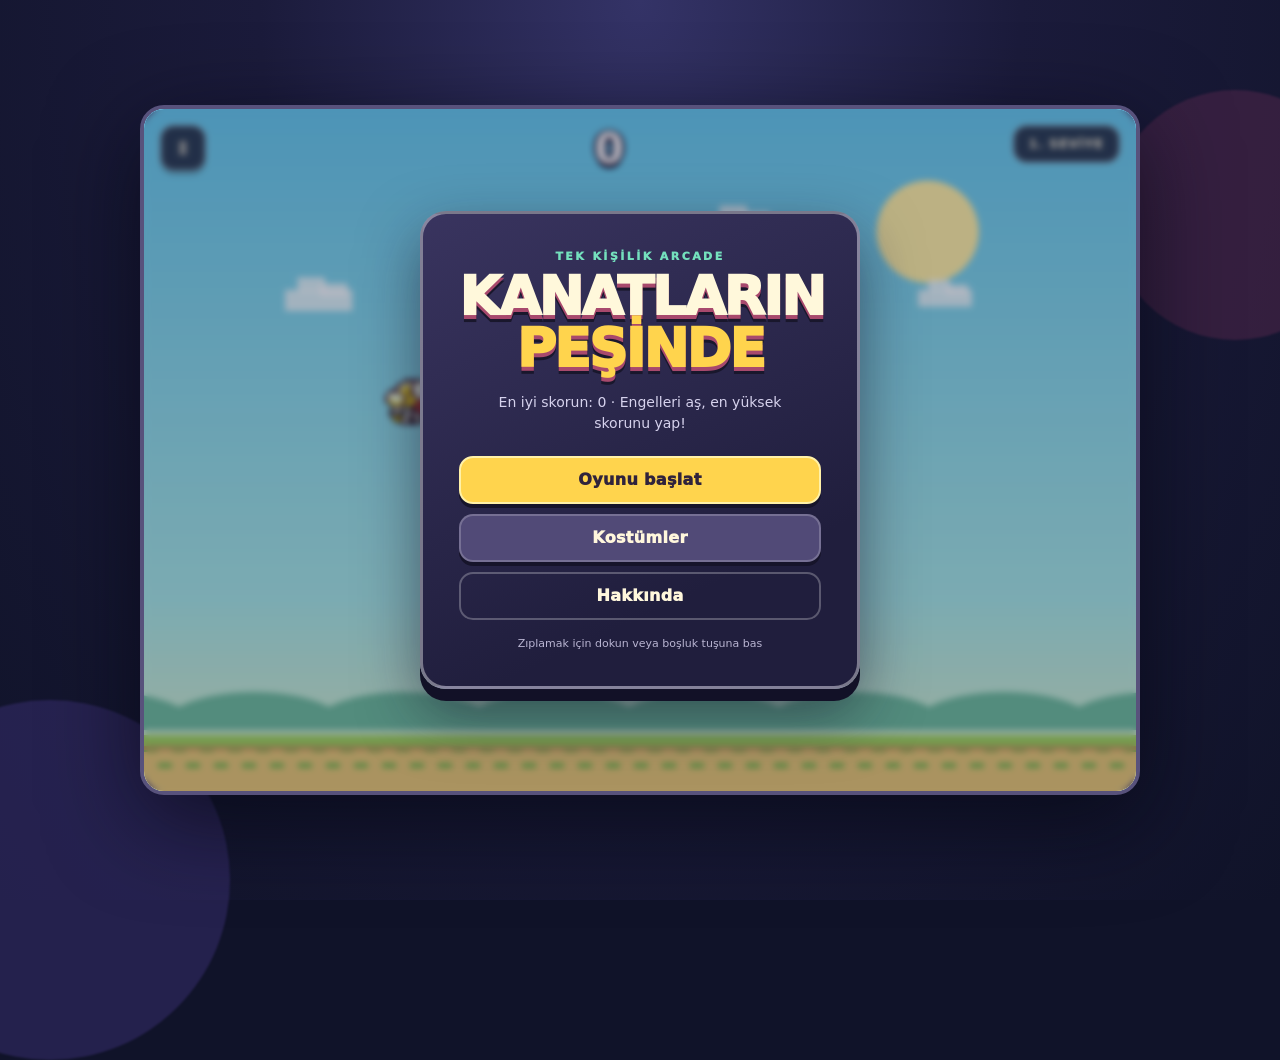
<file: game/index.html>
<!doctype html>
<html lang="tr">
<head>
  <meta charset="utf-8">
  <meta name="viewport" content="width=device-width,initial-scale=1,maximum-scale=1,user-scalable=no">
  <meta name="theme-color" content="#101329">
  <title>Kanatların Peşinde</title>
  <style>
    :root{color-scheme:dark;--ink:#17162a;--cream:#fff7dc;--gold:#ffd44d;--pink:#ff6486;--mint:#74e0bd}
    *{box-sizing:border-box}html,body{height:100%;margin:0}body{font-family:ui-rounded,"Trebuchet MS",system-ui,sans-serif;background:#101329;color:var(--cream);overflow:hidden}
    button{font:inherit;color:inherit;cursor:pointer;border:0}
    .shell{height:100%;min-height:400px;display:grid;place-items:center;padding:clamp(10px,3vw,34px);background:radial-gradient(ellipse at 50% 0%,#343367 0,#1b1b3b 42%,#101329 100%);position:relative;isolation:isolate}
    .shell:before,.shell:after{content:"";position:absolute;z-index:-1;border-radius:50%;filter:blur(1px);opacity:.45}.shell:before{width:360px;height:360px;left:-130px;bottom:-160px;background:#3e327a}.shell:after{width:250px;height:250px;right:-80px;top:10%;background:#5b294f}
    .game-frame{width:min(100%,1000px);height:min(100%,690px);min-height:370px;position:relative;border:4px solid #58527c;border-radius:24px;overflow:hidden;box-shadow:0 25px 90px #050610aa, inset 0 0 0 3px #ffffff16;background:#88d8ef}
    canvas{width:100%;height:100%;display:block;image-rendering:pixelated;touch-action:manipulation}
    .hud{position:absolute;inset:0;pointer-events:none;display:flex;justify-content:space-between;align-items:flex-start;padding:16px}
    .hud button{pointer-events:auto}.pause{width:46px;height:46px;border-radius:14px;background:#18182ccc;border:2px solid #ffffff55;box-shadow:0 4px 0 #0003;font-size:19px}.pause:hover{transform:translateY(-1px);background:#242341}
    .score{font-weight:1000;font-size:clamp(25px,5vw,42px);letter-spacing:2px;-webkit-text-stroke:2px #28213d;text-shadow:0 4px 0 #28213d,2px 0 #28213d,-2px 0 #28213d;color:white;text-align:center;min-width:60px}
    .badge{padding:10px 14px;border-radius:14px;background:#18182ccc;border:2px solid #ffffff55;font-size:12px;font-weight:900;letter-spacing:.1em;text-transform:uppercase}
    .panel-wrap{position:absolute;inset:0;display:grid;place-items:center;padding:18px;background:#17142d49;backdrop-filter:blur(3px);transition:opacity .18s ease}
    .panel-wrap.hidden{opacity:0;pointer-events:none}.panel{width:min(440px,100%);max-height:100%;overflow:auto;text-align:center;padding:clamp(20px,4vw,36px);border:3px solid #ffffff66;border-radius:26px;background:linear-gradient(155deg,#39345f,#201e3d 75%);box-shadow:0 12px 0 #121127,0 24px 60px #11112688;position:relative}
    .eyebrow{margin:0 0 8px;color:var(--mint);font-size:11px;font-weight:1000;letter-spacing:.22em;text-transform:uppercase}.title{margin:0;color:#fff8db;font-size:clamp(30px,7vw,54px);line-height:.95;font-weight:1000;letter-spacing:-.04em;text-shadow:0 4px 0 #a8496d,0 7px 0 #19172c}.title span{color:var(--gold)}
    .subtitle{margin:18px auto 22px;max-width:320px;color:#d6d2ed;line-height:1.5;font-size:14px}
    .buttons{display:grid;gap:10px}.action{min-height:48px;border-radius:14px;padding:12px 18px;font-weight:1000;letter-spacing:.02em;background:#514a77;border:2px solid #ffffff36;box-shadow:0 4px 0 #16142a;transition:transform .12s,filter .12s}.action:hover{transform:translateY(-2px);filter:brightness(1.1)}.action:active{transform:translateY(2px);box-shadow:0 1px 0 #16142a}.action.primary{background:var(--gold);color:#30233c;border-color:#fff1a8}.action.secondary{background:#4b9b89;color:#102b35}.action.tertiary{background:transparent;border-color:#ffffff42;box-shadow:none}
    .small-note{margin:17px 0 0;color:#b9b5d2;font-size:11px}.info-copy{color:#e3def3;text-align:left;line-height:1.65;font-size:14px;margin:18px 0}.info-copy strong{color:var(--gold)}
    .costume-grid{display:grid;grid-template-columns:repeat(4,1fr);gap:9px;margin:20px 0}.costume{min-width:0;padding:8px 4px 9px;border-radius:14px;background:#15152b;border:2px solid #ffffff22;box-shadow:0 3px 0 #111020}.costume.selected{border-color:var(--gold);background:#514a77}.costume img{width:100%;height:54px;object-fit:contain;image-rendering:pixelated}.costume span{display:block;font-size:10px;font-weight:900;margin-top:3px}
    .back{display:inline-flex;margin-top:3px;padding:9px 16px;background:transparent;color:#d0cce4;font-size:13px;font-weight:900}.back:hover{color:white}.hidden-view{display:none!important}
    @media(max-width:560px){.shell{padding:0}.game-frame{width:100%;height:100%;border-radius:0;border:0;min-height:0}.hud{padding:12px}.pause{width:42px;height:42px}.badge{font-size:10px;padding:9px 10px}.panel-wrap{padding:12px}.panel{padding:22px 20px;border-radius:21px}.title{font-size:40px}.subtitle{margin:13px auto 18px}.buttons{gap:8px}.action{min-height:44px;padding:10px 14px}}
    @media(max-height:520px) and (orientation:landscape){.panel{padding:15px 22px}.title{font-size:34px}.subtitle{margin:8px auto 12px}.buttons{grid-template-columns:1fr 1fr}.action{min-height:38px;padding:8px}.small-note{margin-top:10px}}
  </style>
</head>
<body>
  <main class="shell">
    <section class="game-frame" aria-label="Kanatların Peşinde oyunu">
      <canvas id="game" aria-label="Engellerin arasından uçarak puan topla"></canvas>
      <div class="hud">
        <button class="pause" id="pauseBtn" aria-label="Menüye dön" title="Menü (Esc)">Ⅱ</button>
        <div class="score" id="score">0</div>
        <div class="badge">1. Seviye</div>
      </div>
      <div class="panel-wrap" id="panelWrap">
        <section class="panel" id="mainPanel">
          <p class="eyebrow">Tek kişilik arcade</p>
          <h1 class="title">KANATLARIN<br><span>PEŞİNDE</span></h1>
          <p class="subtitle" id="menuSubtitle">Engelleri aş, en yüksek skorunu yap!</p>
          <div class="buttons">
            <button class="action primary" id="startBtn">Oyunu başlat</button>
            <button class="action secondary hidden-view" id="resumeBtn">Devam et</button>
            <button class="action" id="costumeBtn">Kostümler</button>
            <button class="action tertiary" id="aboutBtn">Hakkında</button>
          </div>
          <p class="small-note">Zıplamak için dokun veya boşluk tuşuna bas</p>
        </section>
        <section class="panel hidden-view" id="costumePanel">
          <p class="eyebrow">Tarzını seç</p><h2 class="title" style="font-size:38px">KOSTÜMLER</h2>
          <p class="subtitle">Uçuş arkadaşını seç ve oyuna dön.</p>
          <div class="costume-grid" id="costumeGrid"></div>
          <button class="action primary" id="costumeDone">Tamam</button>
        </section>
        <section class="panel hidden-view" id="aboutPanel">
          <p class="eyebrow">Oyun rehberi</p><h2 class="title" style="font-size:38px">HAKKINDA</h2>
          <p class="info-copy"><strong>Nasıl oynanır?</strong><br>Karakteri havalandırmak için ekrana dokun, fareye tıkla veya <strong>Boşluk</strong>/<strong>↑</strong> tuşuna bas. Borulara ve zemine çarpmadan boşluklardan geç; her boru geçişi 1 puan kazandırır.<br><br><strong>Duraklat / menü:</strong> Masaüstünde <strong>Esc</strong>, telefonda sol üstteki durdur düğmesi menüyü açar. Kaldığın yerden devam edebilirsin.<br><br><strong>Geliştirici:</strong> Arda ARABAYAPAN</p>
          <button class="action primary" id="aboutDone">Menüye dön</button>
        </section>
        <section class="panel hidden-view" id="overPanel">
          <p class="eyebrow">Uçuş sona erdi</p><h2 class="title" style="font-size:42px">OYUN<br><span>BİTTİ</span></h2>
          <p class="subtitle" id="finalScore">Skorun: 0</p>
          <div class="buttons"><button class="action primary" id="retryBtn">Tekrar oyna</button><button class="action tertiary" id="overMenuBtn">Ana menü</button></div>
        </section>
      </div>
    </section>
  </main>
<script>
(()=>{
  const canvas=document.querySelector('#game'),ctx=canvas.getContext('2d');
  const panelWrap=document.querySelector('#panelWrap'), panels=[...document.querySelectorAll('.panel')];
  const imgs=['img/1.png','img/2.png','img/3.png','img/4.png','img/5.png'].map(src=>{const im=new Image();im.src=src;return im});
  const names=['Beşiktaş','Galatasaray','Hayalet','Asi Kuş','Kral']; let selected=0;
  let state='menu',score=0,best=Number(localStorage.getItem('kanatlar-best')||0),pipes=[],last=0,raf=0;
  let bird={x:0,y:0,vy:0,angle:0}; let W=800,H=520,dpr=1,ground=0,world=0,ready=false;
  function resize(){const r=canvas.getBoundingClientRect();dpr=Math.min(devicePixelRatio||1,2);canvas.width=Math.round(r.width*dpr);canvas.height=Math.round(r.height*dpr);W=r.width;H=r.height;ctx.setTransform(dpr,0,0,dpr,0,0);ground=H-56;if(!ready){bird.x=W*.27;bird.y=H*.43;ready=true}draw()}
  const clamp=(n,a,b)=>Math.max(a,Math.min(b,n));
  function show(which){panels.forEach(p=>p.classList.toggle('hidden-view',p.id!==which));panelWrap.classList.remove('hidden')}
  function hidePanel(){panelWrap.classList.add('hidden')}
  function updateMenu(){document.querySelector('#startBtn').classList.toggle('hidden-view',state==='paused');document.querySelector('#resumeBtn').classList.toggle('hidden-view',state!=='paused');document.querySelector('#menuSubtitle').textContent=state==='paused'?'Uçuşun duraklatıldı. Hazırsan kaldığın yerden devam et.':`En iyi skorun: ${best} · Engelleri aş, en yüksek skorunu yap!`;show('mainPanel')}
  function makeCostumes(){const grid=document.querySelector('#costumeGrid');grid.innerHTML='';imgs.forEach((im,i)=>{const b=document.createElement('button');b.className='costume'+(i===selected?' selected':'');b.innerHTML=`<img src="${im.src}" alt=""><span>${names[i]}</span>`;b.onclick=()=>{selected=i;makeCostumes();draw()};grid.appendChild(b)})}
  function start(){score=0;document.querySelector('#score').textContent='0';bird={x:W*.27,y:H*.43,vy:0,angle:0};pipes=[];world=0;addPipe(W+60);state='playing';hidePanel();last=performance.now();cancelAnimationFrame(raf);raf=requestAnimationFrame(loop)}
  function pause(){if(state==='playing'){state='paused';cancelAnimationFrame(raf);updateMenu()}else if(state==='paused'){state='playing';hidePanel();last=performance.now();raf=requestAnimationFrame(loop)}}
  function flap(){if(state==='playing'){bird.vy=-H*.58}else if(state==='menu')start()}
  function addPipe(x){const gap=clamp(H*.34,142,190);const margin=65;const top=margin+Math.random()*Math.max(1,ground-gap-margin*2);pipes.push({x,top,gap,scored:false})}
  function endGame(){state='over';cancelAnimationFrame(raf);if(score>best){best=score;localStorage.setItem('kanatlar-best',best)}document.querySelector('#finalScore').textContent=`Skorun: ${score}  ·  En iyi: ${best}`;show('overPanel')}
  function loop(t){if(state!=='playing')return;const dt=Math.min((t-last)/1000,.035);last=t;update(dt);draw();raf=requestAnimationFrame(loop)}
  function update(dt){const speed=Math.max(175,W*.34);bird.vy+=H*1.42*dt;bird.y+=bird.vy*dt;bird.angle=clamp(bird.vy/520,-.5,.9);world+=speed*dt;
    for(const p of pipes){p.x-=speed*dt;if(!p.scored&&p.x+72<bird.x){p.scored=true;score++;document.querySelector('#score').textContent=score}}
    if(pipes.length&&pipes[pipes.length-1].x<W- Math.max(220,W*.42))addPipe(W+15);pipes=pipes.filter(p=>p.x>-100);
    const bx=bird.x,by=bird.y,bw=46,bh=36;if(by+bh/2>=ground||by-bh/2<=0){endGame();return}
    for(const p of pipes){const overlaps=bx+bw/2>p.x&&bx-bw/2<p.x+72;if(overlaps&&(by-bh/2<p.top||by+bh/2>p.top+p.gap)){endGame();return}}
  }
  function draw(){if(!ctx||!W||!H)return;ctx.clearRect(0,0,W,H);const sky=ctx.createLinearGradient(0,0,0,H);sky.addColorStop(0,'#64c9ee');sky.addColorStop(.72,'#a5e9e7');sky.addColorStop(1,'#dcf0c7');ctx.fillStyle=sky;ctx.fillRect(0,0,W,H);
    // soft sun and pixel clouds
    ctx.fillStyle='#fff2a6';ctx.beginPath();ctx.arc(W*.79,H*.18,Math.min(W,H)*.075,0,Math.PI*2);ctx.fill();
    for(let i=0;i<5;i++){const x=((i*211-world*.12)%(W+200)+W+200)%(W+200)-70,y=H*(.16+(i%3)*.105);cloud(x,y,1+(i%2)*.25)}
    ctx.fillStyle='#6cbd9d';for(let i=0;i<8;i++){const x=((i*150-world*.2)%(W+150)+W+150)%(W+150)-40;ctx.beginPath();ctx.ellipse(x,ground-5,95,38,0,Math.PI,Math.PI*2);ctx.fill()}
    for(const p of pipes){pipe(p.x,0,72,p.top,true);pipe(p.x,p.top+p.gap,72,ground-(p.top+p.gap),false)}
    // ground
    ctx.fillStyle='#e6c875';ctx.fillRect(0,ground,W,H-ground);ctx.fillStyle='#9dd35c';ctx.fillRect(0,ground,W,12);ctx.fillStyle='#75b64c';for(let x=-((world*.7)%28);x<W;x+=28){ctx.fillRect(x,ground+12,14,5);ctx.fillRect(x+14,ground+28,14,5)}ctx.fillStyle='#bd9658';ctx.fillRect(0,ground+11,W,4);
    // bird sprite, or simple fallback while assets load
    ctx.save();ctx.translate(bird.x,bird.y);ctx.rotate(state==='menu'?Math.sin(performance.now()/280)*.06:bird.angle);const im=imgs[selected];if(im&&im.complete&&im.naturalWidth){ctx.imageSmoothingEnabled=false;ctx.drawImage(im,-36,-27,72,54)}else{ctx.fillStyle='#ffd43b';ctx.beginPath();ctx.ellipse(0,0,24,18,0,0,Math.PI*2);ctx.fill();ctx.fillStyle='#f05b4c';ctx.fillRect(12,-2,17,8)}ctx.restore();
    if(state==='menu'){ctx.fillStyle='#26314b';ctx.font='900 15px system-ui';ctx.textAlign='center';ctx.fillText('DOKUN VE UÇ!',W*.5,H*.75)}
  }
  function cloud(x,y,s){ctx.fillStyle='#ffffffb8';ctx.fillRect(x,y,54*s,17*s);ctx.fillRect(x+10*s,y-10*s,22*s,12*s);ctx.fillRect(x+28*s,y-5*s,22*s,10*s)}
  function pipe(x,y,w,h,top){if(h<=0)return;ctx.fillStyle='#297b54';ctx.fillRect(x,y,w,h);ctx.fillStyle='#54bd72';ctx.fillRect(x+8,y,10,h);ctx.fillStyle='#1b5d49';ctx.fillRect(x+w-9,y,9,h);ctx.fillStyle='#24744f';const capH=22;if(top){ctx.fillRect(x-7,y+h-capH,w+14,capH);ctx.fillStyle='#68cf78';ctx.fillRect(x,y+h-capH+4,11,capH-4)}else{ctx.fillRect(x-7,y,w+14,capH);ctx.fillStyle='#68cf78';ctx.fillRect(x,y,11,capH-4)}ctx.strokeStyle='#164b3d';ctx.lineWidth=3;ctx.strokeRect(x+.5,y+.5,w-1,h-1)}
  document.querySelector('#startBtn').onclick=start;document.querySelector('#resumeBtn').onclick=()=>{state='playing';hidePanel();last=performance.now();raf=requestAnimationFrame(loop)};
  document.querySelector('#pauseBtn').onclick=()=>{if(state==='playing'||state==='paused'){if(state==='playing'){state='paused';cancelAnimationFrame(raf)}updateMenu()}else updateMenu()};
  document.querySelector('#costumeBtn').onclick=()=>{makeCostumes();show('costumePanel')};document.querySelector('#costumeDone').onclick=()=>updateMenu();document.querySelector('#aboutBtn').onclick=()=>show('aboutPanel');document.querySelector('#aboutDone').onclick=()=>updateMenu();
  document.querySelector('#retryBtn').onclick=start;document.querySelector('#overMenuBtn').onclick=()=>{state='menu';updateMenu()};
  window.addEventListener('keydown',e=>{if(['Space','ArrowUp'].includes(e.code)){e.preventDefault();if(state==='playing')flap();else if(state==='menu')start()}if(e.key==='Escape'){e.preventDefault();if(state==='playing'){state='paused';cancelAnimationFrame(raf);updateMenu()}else if(state==='paused')updateMenu();else if(state==='over'){state='menu';updateMenu()}else if(!panelWrap.classList.contains('hidden')){state=state==='over'?'menu':state;updateMenu()}}});
  canvas.addEventListener('pointerdown',e=>{if(state==='playing'){e.preventDefault();flap()}});window.addEventListener('resize',resize);resize();updateMenu();
})();
</script>
</body>
</html>
</file>
